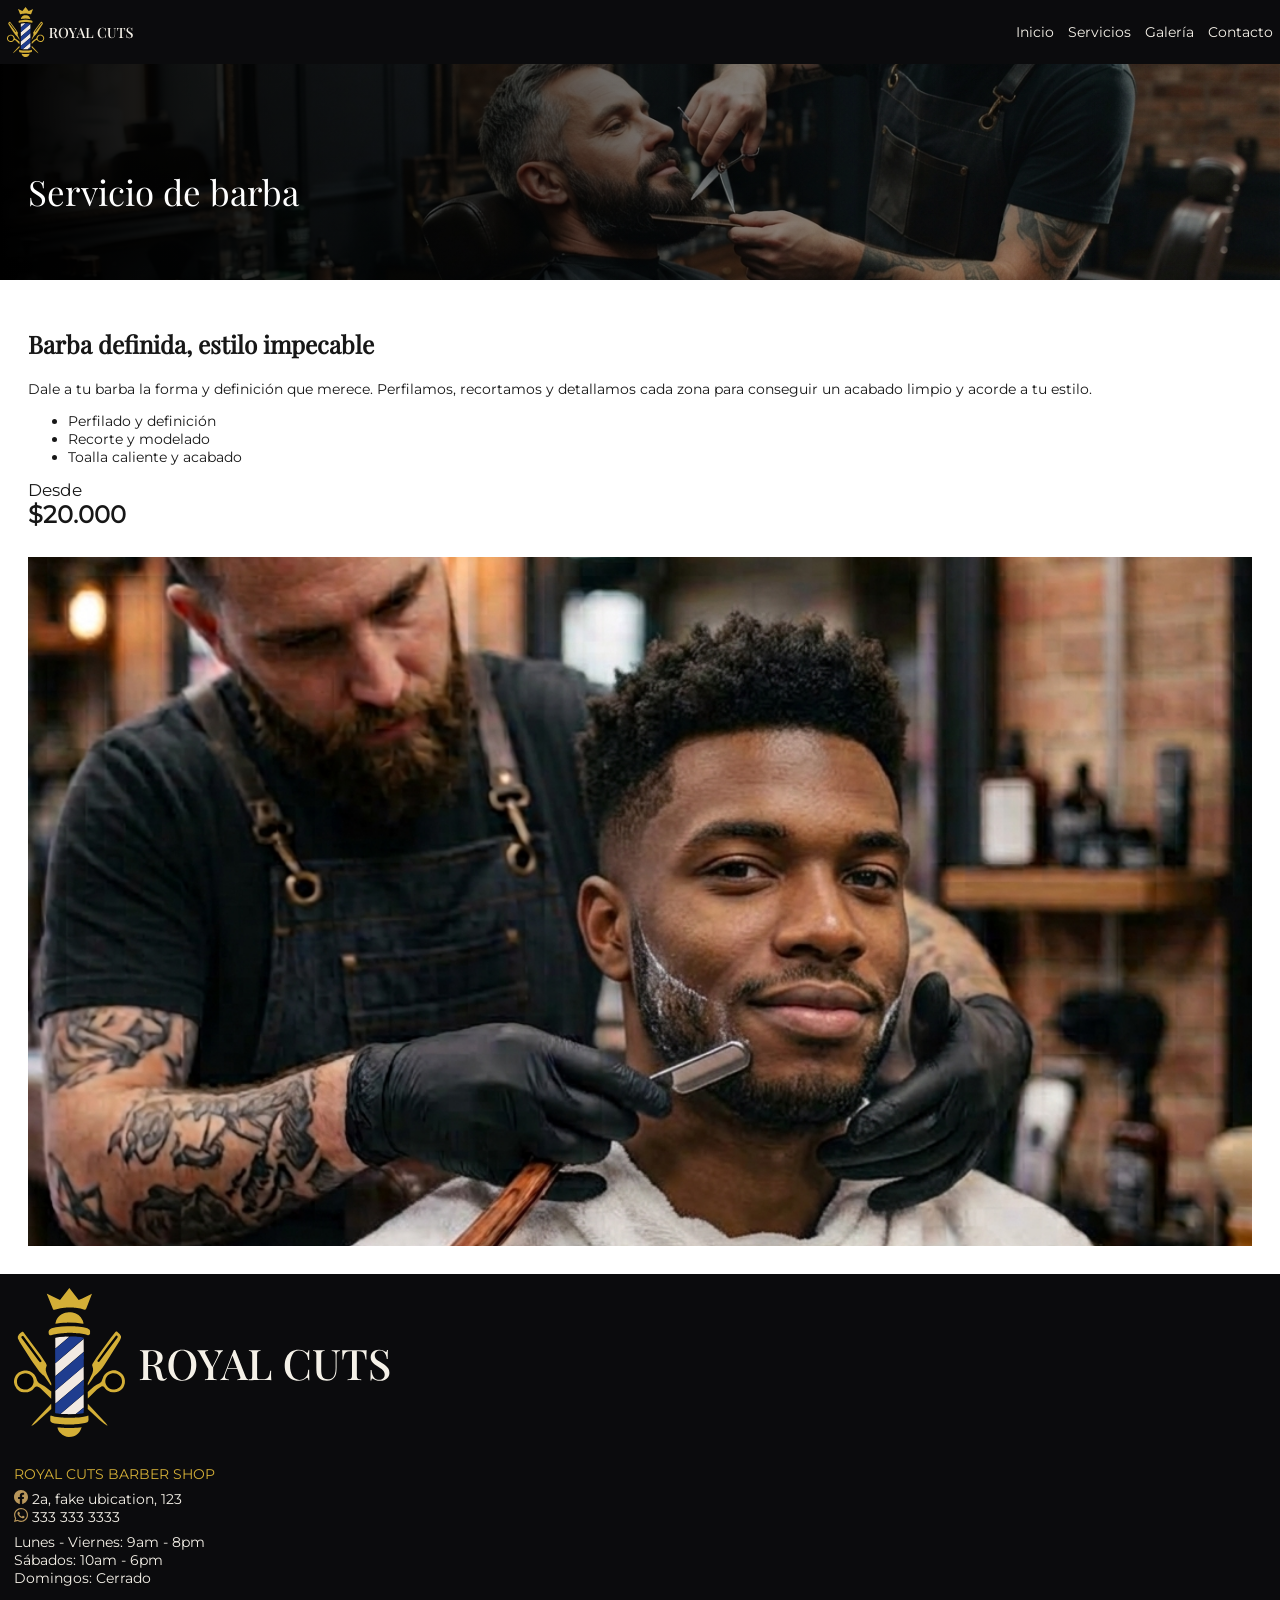
<file: barba.html>
<!DOCTYPE html>
<html lang="es">
<head>
    <meta charset="UTF-8">
    <meta name="viewport" content="width=device-width, initial-scale=1.0">
    <meta name="description" content="Servicio de Barba - Royal Cuts Barber Shop">
    <title>Servicio de Barba | Royal Cuts</title>
    <link rel="stylesheet" href="styles.css">
</head>
<body>
    <header>
        <img src="icons/logo.svg" class="logo" alt="Logo de Royal Cuts">
        <nav id="navbar">
            <div class="nav-links" id="nav-links">
                <a class="nav-link" href="index.html#inicio">Inicio</a>
                <a class="nav-link" href="index.html#servicios">Servicios</a>
                <a class="nav-link" href="index.html#galeria">Galería</a>
                <a class="nav-link" href="#footer">Contacto</a>
            </div>
        </nav>
        <a class="menu-toggle" id="menu-toggle" aria-expanded="false" aria-controls="nav-links">
            <img src="icons/menu.svg" alt="Menú de navegación">
        </a>
    </header>

    <main>
        <section id="barba-hero" class="hero-base hero-barba fade-in-up">
            <h1 class="white-text text-h2">Servicio de barba</h1>
        </section>

        <section id="info" class="fade-in-up">
            <div class="responsive-divider">
                <div>
                    <h2 class="font-variant text-h4">Barba definida, estilo impecable</h2>
                    <p>Dale a tu barba la forma y definición que merece. Perfilamos, recortamos y detallamos cada zona para conseguir un acabado limpio y acorde a tu estilo.</p>
                    <ul>
                        <li>Perfilado y definición</li>
                        <li>Recorte y modelado</li>
                        <li>Toalla caliente y acabado</li>
                    </ul>
                    <div>
                        <span class="text-h6">Desde</span>
                        <span class="new-line bold text-h4">$20.000</span>
                    </div>
                </div>
                <img class="responsive-image" src="images/servicio-barba-4.jfif" alt="Barbero perfilando una barba">
            </div>
        </section>
    </main>

    <footer id="footer">
        <div class="responsive-divider">
            <img class="logo1" src="icons/logo.svg" alt="Logo de Royal Cuts">
            <div>
                <span class="special-text new-line white-space-text">ROYAL CUTS BARBER SHOP</span>
                <div class="new-line">
                    <img src="icons/ubication.svg" class="icon" alt="Ubicación">
                    <span class="white-space-text">2a, fake ubication, 123</span>
                </div>
                <div class="new-line white-space-text">
                    <img src="icons/phone.svg" class="icon" alt="Teléfono">
                    <span class="white-space-text">333 333 3333</span>
                </div>
                <span class="new-line">Lunes - Viernes: 9am - 8pm</span>
                <span class="new-line">Sábados: 10am - 6pm</span>
                <span class="new-line">Domingos: Cerrado</span>
            </div>
        </div>
    </footer>

    <script>
        document.getElementById('menu-toggle').addEventListener('click', function() {
            var navLinks = document.getElementById('nav-links');
            navLinks.classList.toggle('active');
            var isExpanded = navLinks.classList.contains('active');
            this.setAttribute('aria-expanded', isExpanded);
        });
    </script>
</body>
</html>
</file>
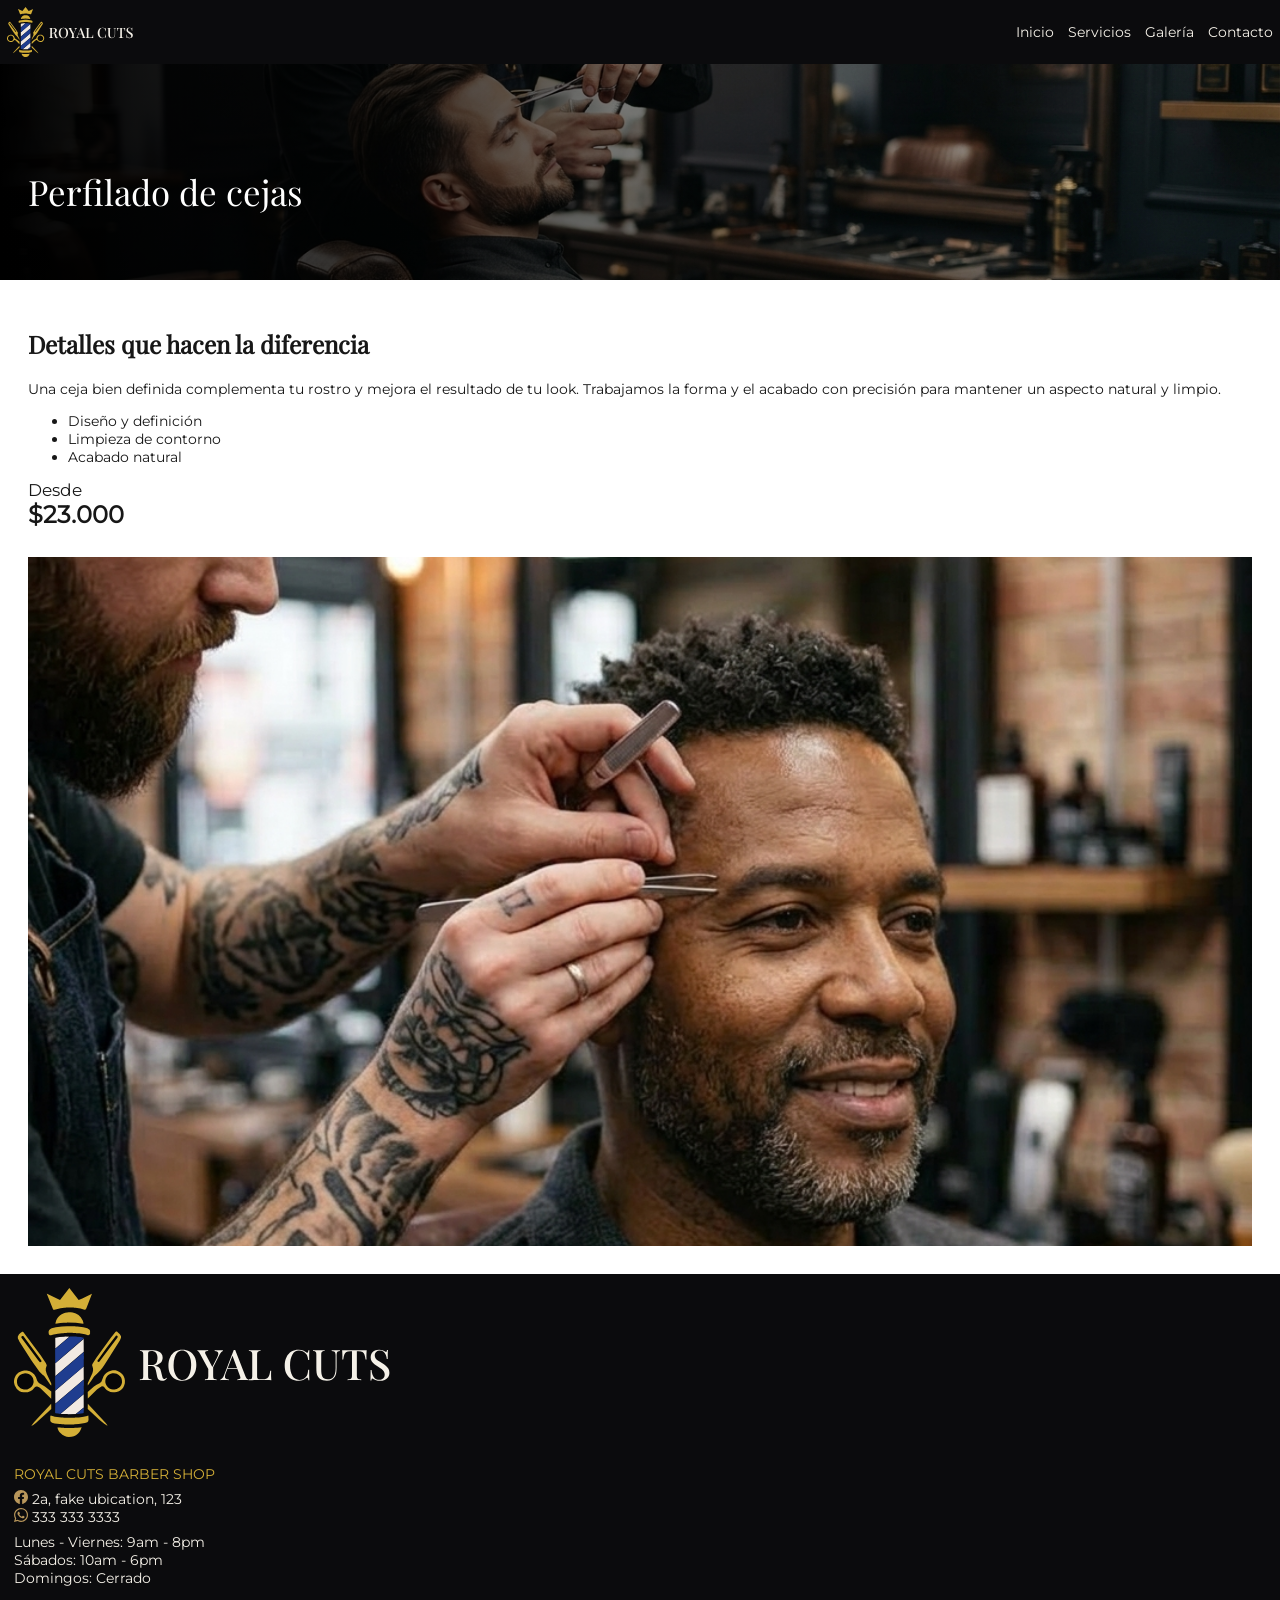
<file: cejas.html>
<!DOCTYPE html>
<html lang="es">
<head>
    <meta charset="UTF-8">
    <meta name="viewport" content="width=device-width, initial-scale=1.0">
    <meta name="description" content="Servicio de Cejas - Royal Cuts Barber Shop">
    <title>Perfilado de Cejas | Royal Cuts</title>
    <link rel="stylesheet" href="styles.css">
</head>
<body>
    <header>
        <img src="icons/logo.svg" class="logo" alt="Logo de Royal Cuts">
        <nav id="navbar">
            <div class="nav-links" id="nav-links">
                <a class="nav-link" href="index.html#inicio">Inicio</a>
                <a class="nav-link" href="index.html#servicios">Servicios</a>
                <a class="nav-link" href="index.html#galeria">Galería</a>
                <a class="nav-link" href="#footer">Contacto</a>
            </div>
        </nav>
        <a class="menu-toggle" id="menu-toggle" aria-expanded="false" aria-controls="nav-links">
            <img src="icons/menu.svg" alt="Menú de navegación">
        </a>
    </header>

    <main>
        <section id="cejas-hero" class="hero-base hero-cejas fade-in-up">
            <h1 class="white-text text-h2">Perfilado de cejas</h1>
        </section>

        <section id="info" class="fade-in-up">
            <div class="responsive-divider">
                <div>
                    <h2 class="font-variant text-h4">Detalles que hacen la diferencia</h2>
                    <p>Una ceja bien definida complementa tu rostro y mejora el resultado de tu look. Trabajamos la forma y el acabado con precisión para mantener un aspecto natural y limpio.</p>
                    <ul>
                        <li>Diseño y definición</li>
                        <li>Limpieza de contorno</li>
                        <li>Acabado natural</li>
                    </ul>
                    <div>
                        <span class="text-h6">Desde</span>
                        <span class="new-line bold text-h4">$23.000</span>
                    </div>
                </div>
                <img class="responsive-image" src="images/servicio-cejas-2.jfif" alt="Servicio de perfilado de cejas">
            </div>
        </section>
    </main>

    <footer id="footer">
        <div class="responsive-divider">
            <img class="logo1" src="icons/logo.svg" alt="Logo de Royal Cuts">
            <div>
                <span class="special-text new-line white-space-text">ROYAL CUTS BARBER SHOP</span>
                <div class="new-line">
                    <img src="icons/ubication.svg" class="icon" alt="Ubicación">
                    <span class="white-space-text">2a, fake ubication, 123</span>
                </div>
                <div class="new-line white-space-text">
                    <img src="icons/phone.svg" class="icon" alt="Teléfono">
                    <span class="white-space-text">333 333 3333</span>
                </div>
                <span class="new-line">Lunes - Viernes: 9am - 8pm</span>
                <span class="new-line">Sábados: 10am - 6pm</span>
                <span class="new-line">Domingos: Cerrado</span>
            </div>
        </div>
    </footer>

    <script>
        document.getElementById('menu-toggle').addEventListener('click', function() {
            var navLinks = document.getElementById('nav-links');
            navLinks.classList.toggle('active');
            var isExpanded = navLinks.classList.contains('active');
            this.setAttribute('aria-expanded', isExpanded);
        });
    </script>
</body>
</html>
</file>
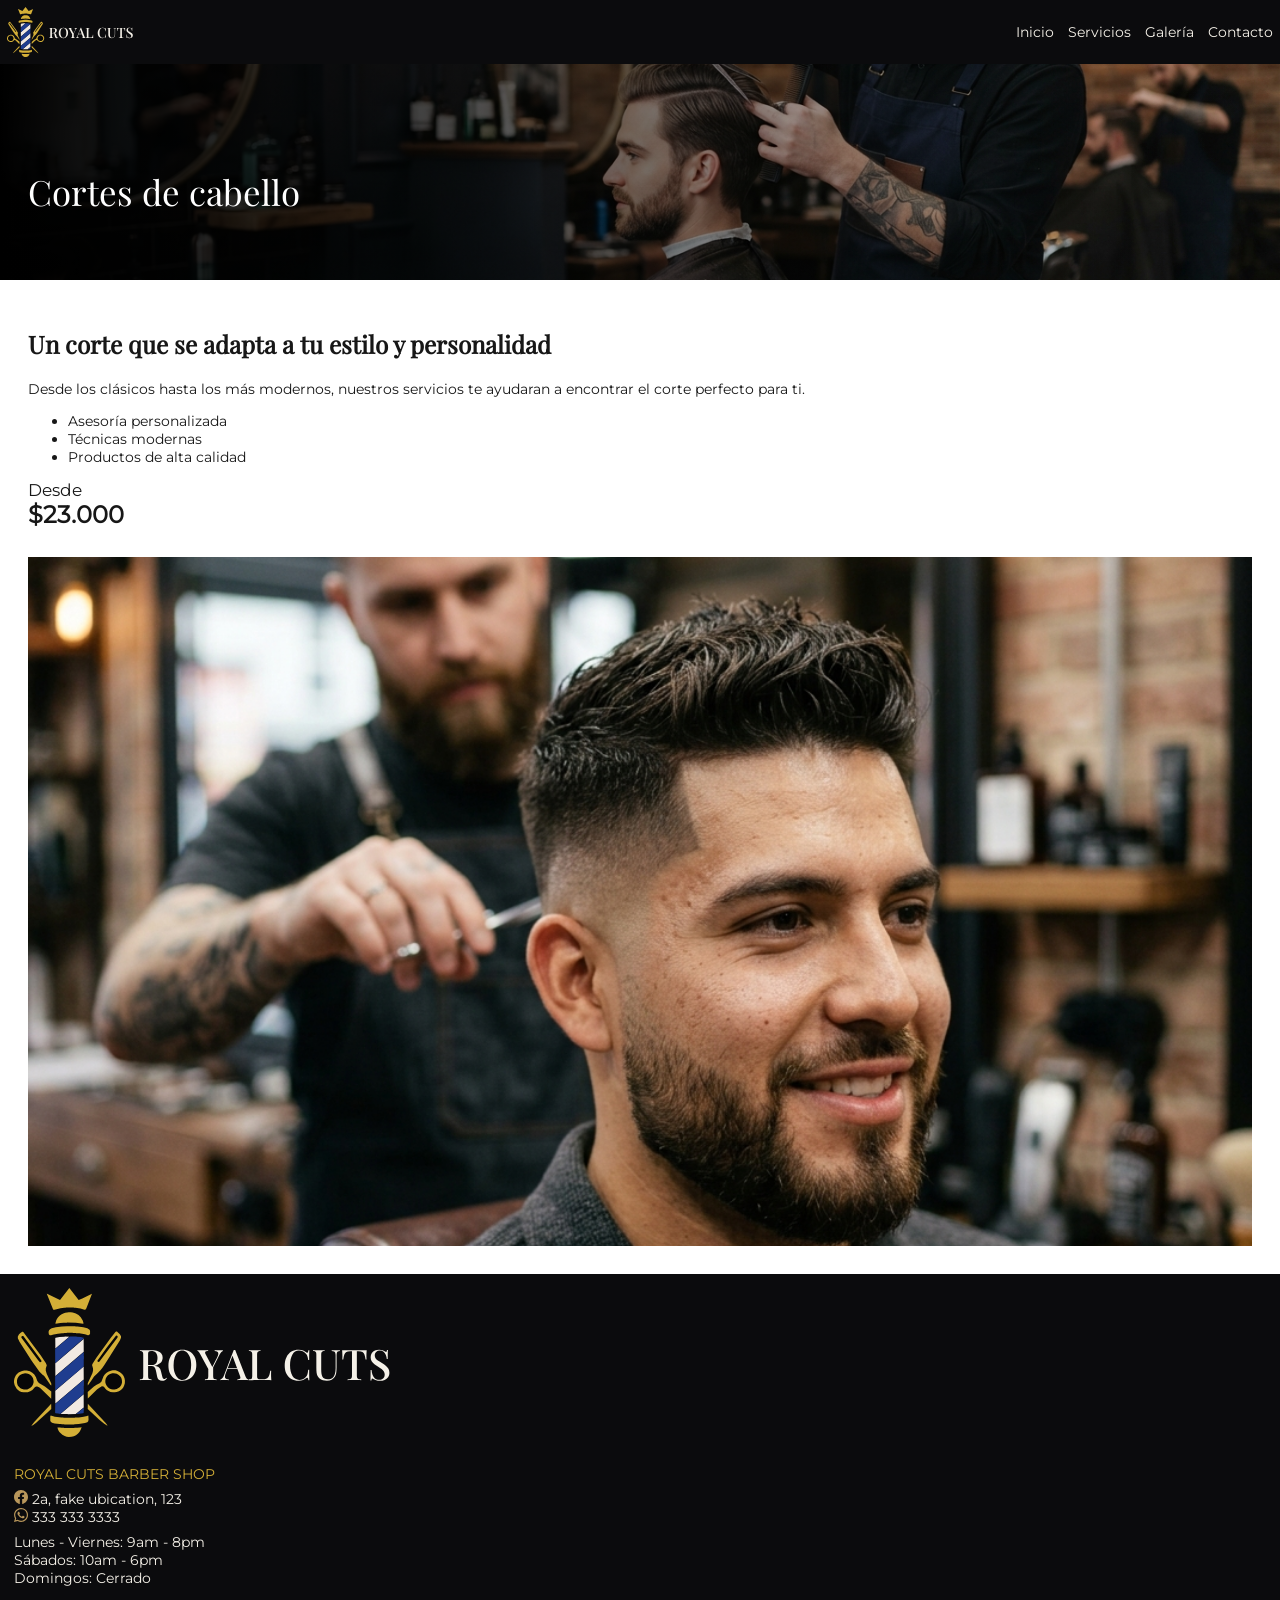
<file: pelo.html>
<!DOCTYPE html>
<html lang="es">
<head>
    <meta charset="UTF-8">
    <meta name="viewport" content="width=device-width, initial-scale=1.0">
    <meta name="description" content="Cortes de Cabello - Royal Cuts Barber Shop">
    <title>Cortes de Cabello | Royal Cuts</title>
    <link rel="stylesheet" href="styles.css">
</head>
<body>
    <header>
        <img src="icons/logo.svg" class="logo" alt="Logo de Royal Cuts">
        <nav id="navbar">
            <div class="nav-links" id="nav-links">
                <a class="nav-link" href="index.html#inicio">Inicio</a>
                <a class="nav-link" href="index.html#servicios">Servicios</a>
                <a class="nav-link" href="index.html#galeria">Galería</a>
                <a class="nav-link" href="#footer">Contacto</a>
            </div>
        </nav>
        <a class="menu-toggle" id="menu-toggle" aria-expanded="false" aria-controls="nav-links">
            <img src="icons/menu.svg" alt="Menú de navegación">
        </a>
    </header>

    <main>
        <section id="pelo-hero" class="hero-base hero-pelo fade-in-up">
            <h1 class="white-text text-h2">Cortes de cabello</h1>
        </section>

        <section id="info" class="fade-in-up">
            <div class="responsive-divider">
                <div>
                    <h2 class="font-variant text-h4">Un corte que se adapta a tu estilo y personalidad</h2>
                    <p>Desde los clásicos hasta los más modernos, nuestros servicios te ayudaran a encontrar el corte perfecto para ti.</p>
                    <ul>
                        <li>Asesoría personalizada</li>
                        <li>Técnicas modernas</li>
                        <li>Productos de alta calidad</li>
                    </ul>
                    <div>
                        <span class="text-h6">Desde</span>
                        <span class="new-line bold text-h4">$23.000</span>
                    </div>
                </div>
                <img class="responsive-image" src="images/corte-de-pelo-1.jfif" alt="Barbero realizando un corte de cabello">
            </div>
        </section>
    </main>

    <footer id="footer">
        <div class="responsive-divider">
            <img class="logo1" src="icons/logo.svg" alt="Logo de Royal Cuts">
            <div>
                <span class="special-text new-line white-space-text">ROYAL CUTS BARBER SHOP</span>
                <div class="new-line">
                    <img src="icons/ubication.svg" class="icon" alt="Ubicación">
                    <span class="white-space-text">2a, fake ubication, 123</span>
                </div>
                <div class="new-line white-space-text">
                    <img src="icons/phone.svg" class="icon" alt="Teléfono">
                    <span class="white-space-text">333 333 3333</span>
                </div>
                <span class="new-line">Lunes - Viernes: 9am - 8pm</span>
                <span class="new-line">Sábados: 10am - 6pm</span>
                <span class="new-line">Domingos: Cerrado</span>
            </div>
        </div>
    </footer>

    <script>
        document.getElementById('menu-toggle').addEventListener('click', function() {
            var navLinks = document.getElementById('nav-links');
            navLinks.classList.toggle('active');
            var isExpanded = navLinks.classList.contains('active');
            this.setAttribute('aria-expanded', isExpanded);
        });
    </script>
</body>
</html>
</file>
<file: styles.css>
:root {
    --primary-color-200: #D9D9D9;
    --primary-color-400: #8F8F8F;
    --primary-color: #0B0B0D;
    --secondary-color: #d4af37;
    --dark: #171717;
    --light: #f5f1e8;
    --transition-speed: 0.3s;
}

@font-face {
    font-family: 'Montserrat';
    src: url('fonts/Montserrat-Regular.ttf') format('truetype');
    font-weight: normal;
    font-style: normal;
    font-display: swap;
}

@font-face {
    font-family: "Playfair Display";
    src: url('fonts/PlayfairDisplay-Regular.ttf') format('truetype');
    font-weight: normal;
    font-style: normal;
    font-display: swap;
}

html {
    font-size: 14px;
    scroll-behavior: smooth;
}

* {
    box-sizing: border-box;
}

body {
    margin: 0;
    padding: 0;
    color: var(--dark);
    font-family: 'Montserrat', sans-serif;
    overflow-x: hidden;
}

header {
    display: flex;
    position: fixed;
    justify-content: space-between;
    top: 0;
    left: 0;
    width: 100%;
    height: 64px;
    background-color: var(--primary-color);
    align-items: center;
    padding: 0.5rem;
    z-index: 1000;
}

footer {
    background-color: var(--primary-color);
    color: var(--light);
    padding: 1rem;
}

h1 {
    font-family: "Playfair Display", serif;
    font-weight: 100;
    font-size: 2.986rem;
    margin-bottom: 1rem;
}

h2 {
    font-size: 2.488rem;
}

h3 {
    font-weight: bold;
    font-size: 2.074rem;
}

button {
    margin-top: 1rem;
    border-radius: 50px;
    background: transparent;
    border: 1px solid var(--primary-color);
    color: var(--primary-color);
    padding: 0.5rem 1.5rem;
    cursor: pointer;
    transition: all var(--transition-speed) ease;
}

button:hover {
    background-color: var(--secondary-color);
    color: var(--primary-color);
    border-color: var(--secondary-color);
}

a {
    color: var(--dark);
    text-decoration: underline;
    text-decoration-color: var(--secondary-color);
    text-decoration-thickness: 2px;
    text-underline-offset: 6px;
    transition: color var(--transition-speed) ease;
}

a:hover {
    color: var(--secondary-color);
}

.cta {
    border: 1px solid var(--secondary-color);
}

.nav-links {
    display: flex;
    gap: 1rem;
}

.nav-link {
    color: var(--light);
    text-decoration: none;
}

.divider {
    margin: 0 1rem 0 1rem;
    display: flex;
    align-items: center;
    gap: 1rem;
}

.divider::before, .divider::after {
    content: "";
    flex: 1;
    height: 1px;
    background-color: var(--primary-color-200);
}

.divider img {
    height: 1rem;
}

.card-container {
    display: grid;
    grid-template-columns: 1fr;
    gap: 1rem;
}

.card {
    display: flex;
    align-items: center;
    text-align: center;
    border: 1px solid var(--primary-color-200); 
    width: 100%;
    border-radius: 5px;
    transition: transform var(--transition-speed) ease, box-shadow var(--transition-speed) ease;
    overflow: hidden;
    background-color: #fff;
}

.card:hover {
    transform: translateY(-5px);
    box-shadow: 0 8px 15px rgba(0, 0, 0, 0.1);
}

.card h3 {
    font-size: 1rem;
}

.left-container {
    margin: 1rem;
    display: flex;
    text-align: left;
    flex-direction: column;
    align-items: flex-start;
}

.card-image {
    height: 100%;
    width: 30%;
    border-right: 1px solid var(--primary-color-200); 
    object-fit: cover;
}

.responsive-image {
    width: 100%;
    aspect-ratio: 16 / 9;
    object-fit: cover;
}

.icon {
    height: 1rem;
}

.logo {
    height: 100%;
}

.logo1 {
    width: 30%;
}

.section-title {
    font-size: 2rem;
    justify-self: start;
    margin-bottom: 0;
}

.section-title-text {
    margin-top: 0.5rem;
    margin-bottom: 2rem;
}

.special-text {
    color: var(--secondary-color);
}

.text-small { font-size: 0.833rem; }
.text-p { font-size: 1rem; }
.text-h6 { font-size: 1.2rem; }
.text-h5 { font-size: 1.44rem; }
.text-h4 { font-size: 1.728rem; }
.text-h3 { font-size: 2.074rem; }
.text-h2 { font-size: 2.488rem; }
.white-text { color: white; }
.legend { color: var(--primary-color-400); }
.font-variant { font-family: "Playfair Display", serif; }
.bold { font-weight: bold; }
.new-line { display: block; }
.white-space-text { margin-bottom: 0.5rem; }

.responsive-divider {
    display: flex;
    flex-direction: column;
    gap: 2rem;
}

.hero-base {
    display: flex;
    padding: calc(24px + 2rem) 2rem 2rem 2rem;
    flex-direction: column;
    justify-content: center;
    align-items: flex-start;
    position: relative;
    background-repeat: no-repeat;
    background-size: cover;
    background-position: 70%;
    width: 100%;
    margin-top: 64px;
}

.hero-home {
    height: 80vh;
    background-image: linear-gradient(90deg, black, transparent), url('images/background-image.jfif');
}

.hero-pelo {
    height: 24vh;
    background-image: linear-gradient(90deg, black, transparent), url('images/fondo-servicio-cabello.jfif');
}

.hero-barba {
    height: 24vh;
    background-image: linear-gradient(90deg, black, transparent), url('images/fondo-barba.jfif');
}

.hero-cejas {
    height: 24vh;
    background-image: linear-gradient(90deg, black, transparent), url('images/fondo-cejas.jfif');
}

.imagenes-galeria {
    display: flex;
    gap: 1rem;
    overflow-x: scroll;
}

.imagen-galeria {
    width: 100px;
    aspect-ratio: 1 / 1;
    border-radius: 5px;
}

#inicio {
    display: flex;
    flex-direction: column;
    align-items: center;
    margin: 2rem;
    text-align: center;
}

#inicio > p {
    width: 60%;
}

#info, #servicios, #galeria {
    margin: 2rem;
}

@keyframes fadeInUp {
    from {
        opacity: 0;
        transform: translateY(30px);
    }
    to {
        opacity: 1;
        transform: translateY(0);
    }
}

.fade-in-up {
    animation: fadeInUp 0.8s ease-out forwards;
}

@media only screen and (max-width: 767px) {
    .nav-links {
        flex-direction: column;
        position: absolute;
        top: 64px;
        right: -100%;
        width: 100%;
        background-color: var(--primary-color);
        padding: 1.5rem;
        transition: right 0.4s ease;
        text-align: center;
    }

    .nav-links.active {
        right: 0;
    }

    #inicio > p {
        width: 100%;
    }
}

@media only screen and (min-width: 420px) {
    .card-container {
        grid-template-columns: 1fr 1fr;
    }

    .card {
        flex-direction: column;
        align-items: flex-start;
    }

    .card-image {
        width: 100%;
        aspect-ratio: 16 / 9;
        border-radius: 5px 5px 0 0;
        border: none;
        border-bottom: 1px solid var(--primary-color-200);
    }

    .left-container {
        margin-bottom: 2rem;
    }
}

@media only screen and (min-width: 768px) {
    .card-container {
        grid-template-columns: 1fr 1fr 1fr;
    }

    .card {
        max-width: 240px;
    }

    .menu-toggle {
        display: none;
    }
}
</file>
